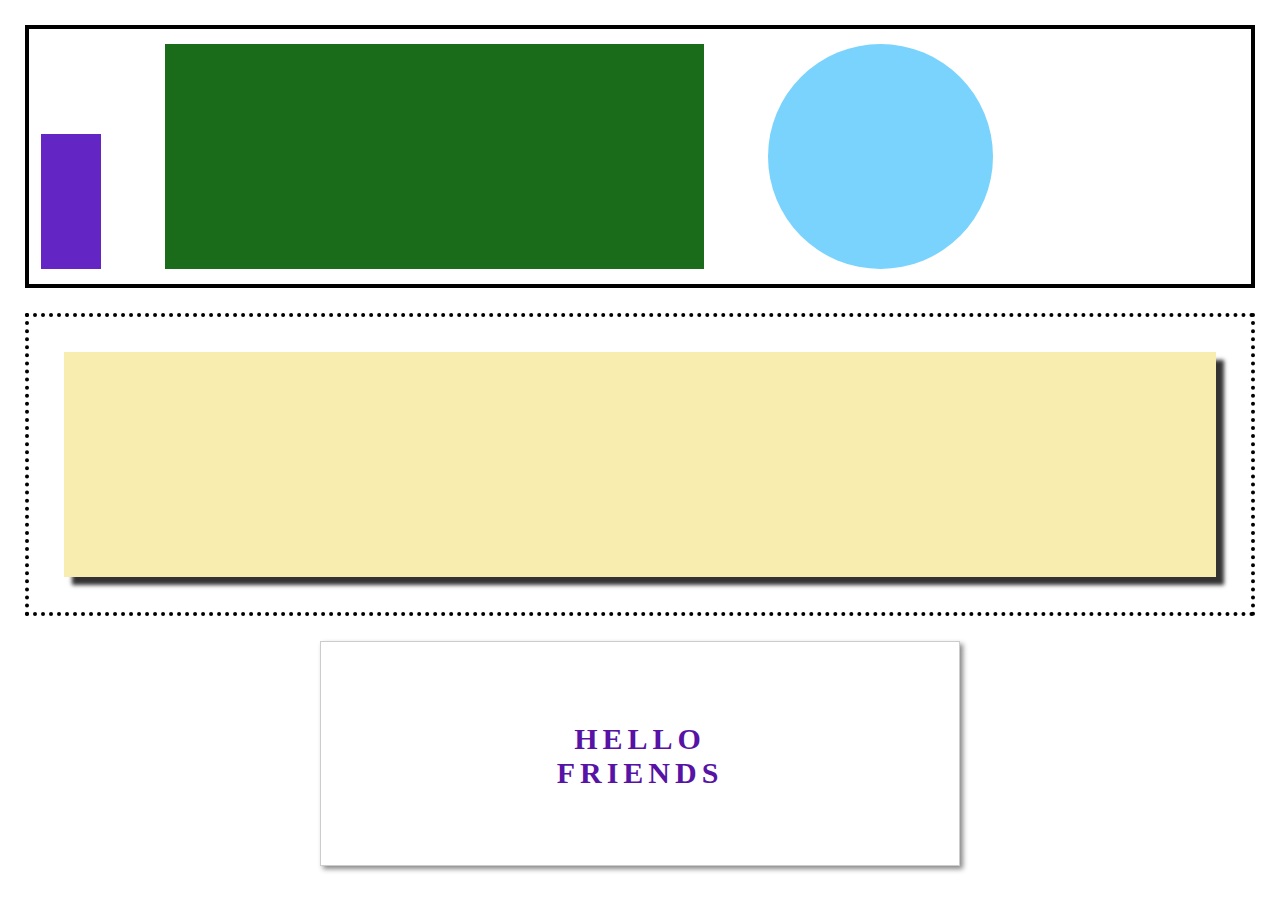
<file: second/index.html>
<!-- Put your HTML HERE, make sure to connect your index.css sheet -->
<!DOCTYPE html>
<html>

<head>
    <meta charset="utf-8" />
    <title>Second</title>
    <link rel="stylesheet" type="text/css" media="screen" href="index.css" />
</head>

<body>
    <div class="top section">
        <div class="purple box"></div>
        <div class="green box"></div>
        <div class="blue box"></div>
    </div>
    <div class="middle section">
        <div class="yellow-card"></div>
    </div>
    <div class="bottom section">
        <p class="bottom-text">
            HELLO
        </p>
        <p class="bottom-text">
            FRIENDS
        </p>
    </div>
</body>

</html>
</file>
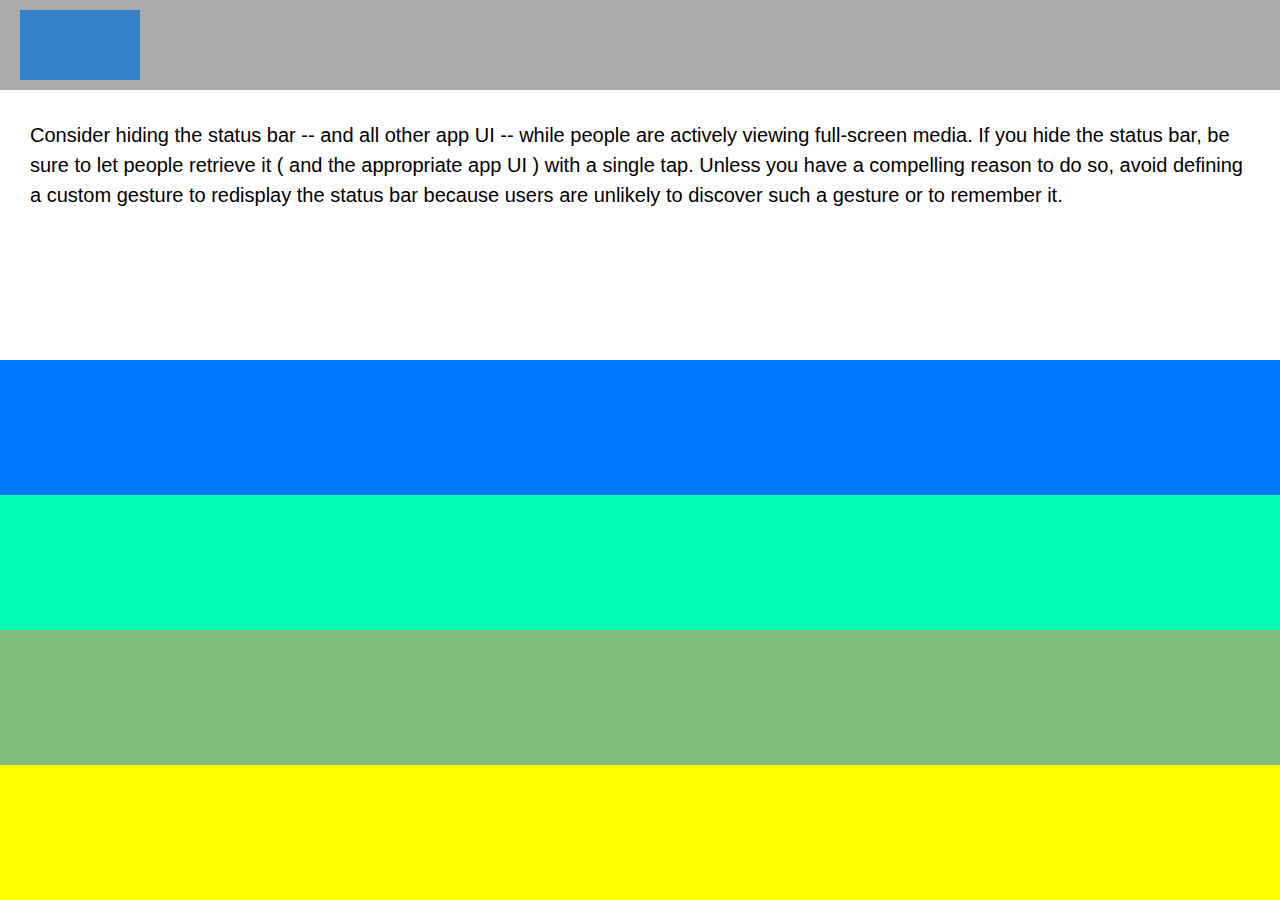
<file: third/index.html>
<!-- Put your HTML HERE, make sure to connect your index.css sheet -->
<!DOCTYPE html>
<html>

<head>
    <meta charset="utf-8" />
    <title>Third</title>
    <link rel="stylesheet" type="text/css" media="screen" href="index.css" />
</head>

<body>
    <div class="nav">
        <div class="logo"></div>
    </div>
    <div class="content">
        Consider hiding the status bar -- and all other app UI -- while people are actively viewing full-screen media. If you hide
        the status bar, be sure to let people retrieve it ( and the appropriate app UI ) with a single tap. Unless you have
        a compelling reason to do so, avoid defining a custom gesture to redisplay the status bar because users are unlikely
        to discover such a gesture or to remember it.
    </div>
    <div class="blue bar"></div>
    <div class="cyan bar"></div>
    <div class="green bar"></div>
    <div class="yellow bar"></div>
</body>

</html>
</file>
<file: second/index.css>
* {
  padding: 0;
  margin: 0;
}

.section {
  height: 25vh;
  margin: 25px;
}

.top {
  border: 4px solid #000;
  padding: 15px 12px;
}

.box {
  display: inline-block;
}

.purple {
  height: 60%;
  width: 5%;
  background-color: rgb(99, 38, 197);
  margin-right: 5%;
}

.green {
  height: 100%;
  width: 45%;
  background-color: rgb(26, 107, 26);
  margin-right: 5%;
}

.blue {
  height: 225px;
  width: 225px;
  background-color: rgb(122, 211, 252);
  border-radius: 50%;
}

.middle {
  border: 4px dotted #000;
  padding: 35px;
}

.yellow-card {
  height: 100%;
  background-color: rgb(248, 237, 175);
  box-shadow: 8px 8px 4px #333;
}

.bottom {
  width: 50vw;
  border: 1px solid #ccc;
  box-shadow: 3px 3px 5px #888;
  margin: auto;
  padding-top: 80px;
  box-sizing: border-box;
}

.bottom-text {
  color: rgb(87, 19, 165);
  text-align: center;
  font-size: 30px;
  letter-spacing: 5px;
  font-weight: 600;
}
</file>
<file: third/index.css>
* {
  margin: 0;
  padding: 0;
  box-sizing: border-box;
}

.nav {
  height: 10vh;
  background-color: #aaa;
  padding: 10px 20px;
}

.logo {
  height: 100%;
  width: 120px;
  background-color: rgb(52, 128, 199);
}

.content {
  height: 30vh;
  padding: 30px;
  font-size: 20px;
  font-family: sans-serif;
  line-height: 1.5em;
}

.bar {
  height: 15vh;
}

.blue {
  background-color: rgb(0, 119, 255);
}

.cyan {
  background-color: rgb(0, 255, 179);
}

.green {
  background-color: rgb(127, 190, 127);
}

.yellow {
  background-color: yellow;
}
</file>
